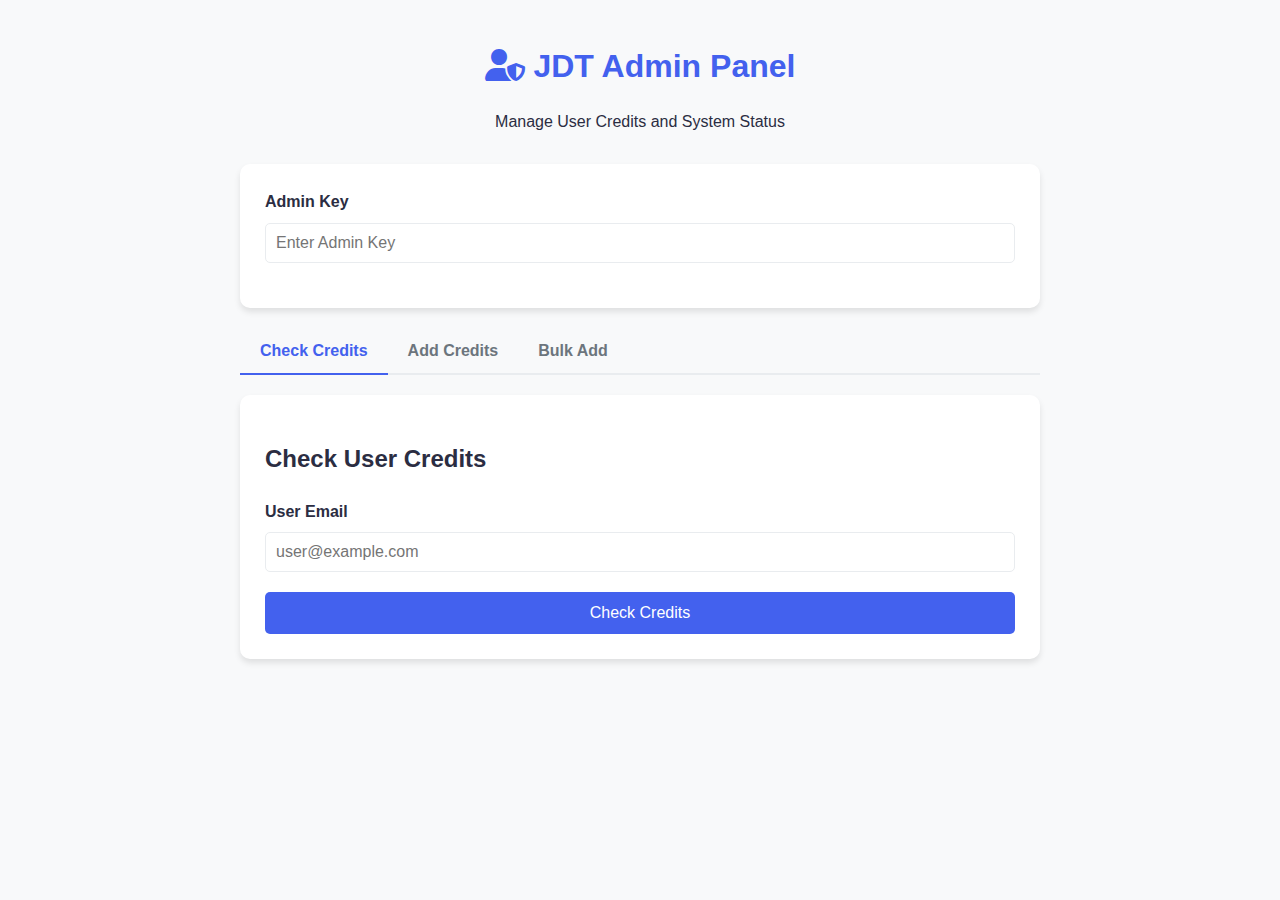
<file: templates/admin.html>
<!DOCTYPE html>
<html lang="en">

<head>
    <meta charset="UTF-8">
    <meta name="viewport" content="width=device-width, initial-scale=1.0">
    <title>JDT Admin Panel</title>
    <link rel="stylesheet" href="https://cdnjs.cloudflare.com/ajax/libs/font-awesome/6.0.0/css/all.min.css">
    <style>
        :root {
            --primary-color: #4361ee;
            --secondary-color: #3f37c9;
            --success-color: #4cc9f0;
            --bg-color: #f8f9fa;
            --card-bg: #ffffff;
            --text-color: #2b2d42;
            --border-color: #e9ecef;
        }

        body {
            font-family: 'Segoe UI', Tahoma, Geneva, Verdana, sans-serif;
            background-color: var(--bg-color);
            color: var(--text-color);
            margin: 0;
            padding: 20px;
            line-height: 1.6;
        }

        .container {
            max-width: 800px;
            margin: 0 auto;
        }

        .header {
            text-align: center;
            margin-bottom: 30px;
        }

        .header h1 {
            color: var(--primary-color);
            margin-bottom: 10px;
        }

        .card {
            background: var(--card-bg);
            border-radius: 10px;
            box-shadow: 0 4px 6px rgba(0, 0, 0, 0.1);
            padding: 25px;
            margin-bottom: 20px;
        }

        .form-group {
            margin-bottom: 20px;
        }

        label {
            display: block;
            margin-bottom: 8px;
            font-weight: 600;
        }

        input[type="text"],
        input[type="email"],
        input[type="number"],
        input[type="password"] {
            width: 100%;
            padding: 10px;
            border: 1px solid var(--border-color);
            border-radius: 5px;
            font-size: 16px;
            box-sizing: border-box;
        }

        button {
            background-color: var(--primary-color);
            color: white;
            border: none;
            padding: 12px 20px;
            border-radius: 5px;
            cursor: pointer;
            font-size: 16px;
            width: 100%;
            transition: background-color 0.3s;
        }

        button:hover {
            background-color: var(--secondary-color);
        }

        .result-box {
            margin-top: 15px;
            padding: 15px;
            border-radius: 5px;
            background-color: #f1f3f5;
            display: none;
            white-space: pre-wrap;
        }

        .result-box.success {
            background-color: #d4edda;
            color: #155724;
            border: 1px solid #c3e6cb;
        }

        .result-box.error {
            background-color: #f8d7da;
            color: #721c24;
            border: 1px solid #f5c6cb;
        }

        .tabs {
            display: flex;
            margin-bottom: 20px;
            border-bottom: 2px solid var(--border-color);
        }

        .tab {
            padding: 10px 20px;
            cursor: pointer;
            font-weight: 600;
            color: #6c757d;
        }

        .tab.active {
            color: var(--primary-color);
            border-bottom: 2px solid var(--primary-color);
            margin-bottom: -2px;
        }

        .tab-content {
            display: none;
        }

        .tab-content.active {
            display: block;
        }
    </style>
</head>

<body>
    <div class="container">
        <div class="header">
            <h1><i class="fas fa-user-shield"></i> JDT Admin Panel</h1>
            <p>Manage User Credits and System Status</p>
        </div>

        <div class="card">
            <div class="form-group">
                <label for="adminKey">Admin Key</label>
                <input type="password" id="adminKey" placeholder="Enter Admin Key" required>
            </div>
        </div>

        <div class="tabs">
            <div class="tab active" onclick="switchTab('check')">Check Credits</div>
            <div class="tab" onclick="switchTab('add')">Add Credits</div>
            <div class="tab" onclick="switchTab('bulk')">Bulk Add</div>
        </div>

        <!-- Check Credits Tab -->
        <div id="check" class="tab-content active">
            <div class="card">
                <h2>Check User Credits</h2>
                <div class="form-group">
                    <label for="checkEmail">User Email</label>
                    <input type="email" id="checkEmail" placeholder="user@example.com">
                </div>
                <button onclick="checkCredits()">Check Credits</button>
                <div id="checkResult" class="result-box"></div>
            </div>
        </div>

        <!-- Add Credits Tab -->
        <div id="add" class="tab-content">
            <div class="card">
                <h2>Add Credits to User</h2>
                <div class="form-group">
                    <label for="addEmail">User Email</label>
                    <input type="email" id="addEmail" placeholder="user@example.com">
                </div>
                <div class="form-group">
                    <label for="addAmount">Amount</label>
                    <input type="number" id="addAmount" placeholder="e.g., 100">
                </div>
                <button onclick="addCredits()">Add Credits</button>
                <div id="addResult" class="result-box"></div>
            </div>
        </div>

        <!-- Bulk Add Tab -->
        <div id="bulk" class="tab-content">
            <div class="card">
                <h2>Add Credits to ALL Users</h2>
                <div class="form-group">
                    <label for="bulkAmount">Amount</label>
                    <input type="number" id="bulkAmount" placeholder="e.g., 50">
                </div>
                <button onclick="bulkAddCredits()" style="background-color: #dc3545;">Add to ALL Users</button>
                <div id="bulkResult" class="result-box"></div>
            </div>
        </div>
    </div>

    <script>
        function switchTab(tabId) {
            document.querySelectorAll('.tab').forEach(t => t.classList.remove('active'));
            document.querySelectorAll('.tab-content').forEach(c => c.classList.remove('active'));

            document.querySelector(`.tab[onclick="switchTab('${tabId}')"]`).classList.add('active');
            document.getElementById(tabId).classList.add('active');
        }

        function getAdminKey() {
            return document.getElementById('adminKey').value.trim();
        }

        function showResult(elementId, data, isError = false) {
            const el = document.getElementById(elementId);
            el.style.display = 'block';
            el.className = 'result-box ' + (isError ? 'error' : 'success');

            if (typeof data === 'object') {
                el.textContent = JSON.stringify(data, null, 2);
            } else {
                el.textContent = data;
            }
        }

        async function checkCredits() {
            const adminKey = getAdminKey();
            const email = document.getElementById('checkEmail').value.trim();

            if (!adminKey || !email) {
                showResult('checkResult', 'Please enter Admin Key and Email', true);
                return;
            }

            try {
                const response = await fetch('/admin/check_credits', {
                    method: 'POST',
                    headers: { 'Content-Type': 'application/json' },
                    body: JSON.stringify({ admin_key: adminKey, email: email })
                });

                const contentType = response.headers.get('content-type');
                if (!contentType || !contentType.includes('application/json')) {
                    const text = await response.text();
                    showResult('checkResult', `Server returned HTML instead of JSON. Status: ${response.status}\n\nThis usually means:\n1. The admin key is incorrect\n2. The endpoint is being redirected\n3. There's a server error\n\nResponse preview: ${text.substring(0, 200)}`, true);
                    return;
                }

                const data = await response.json();
                showResult('checkResult', data, !response.ok);
            } catch (error) {
                showResult('checkResult', `Error: ${error.message}\n\nMake sure:\n1. The server is running\n2. The admin key is correct\n3. The endpoint URL is correct`, true);
            }
        }

        async function addCredits() {
            const adminKey = getAdminKey();
            const email = document.getElementById('addEmail').value.trim();
            const credits = document.getElementById('addAmount').value;

            if (!adminKey || !email || !credits) {
                showResult('addResult', 'Please fill all fields', true);
                return;
            }

            try {
                const response = await fetch('/admin/add_credits', {
                    method: 'POST',
                    headers: { 'Content-Type': 'application/json' },
                    body: JSON.stringify({
                        admin_key: adminKey,
                        email: email,
                        credits: parseInt(credits)
                    })
                });

                const contentType = response.headers.get('content-type');
                if (!contentType || !contentType.includes('application/json')) {
                    const text = await response.text();
                    showResult('addResult', `Server returned HTML instead of JSON. Status: ${response.status}\n\nResponse preview: ${text.substring(0, 200)}`, true);
                    return;
                }

                const data = await response.json();
                showResult('addResult', data, !response.ok);
            } catch (error) {
                showResult('addResult', `Error: ${error.message}`, true);
            }
        }

        async function bulkAddCredits() {
            const adminKey = getAdminKey();
            const credits = document.getElementById('bulkAmount').value;

            if (!adminKey || !credits) {
                showResult('bulkResult', 'Please enter Admin Key and Amount', true);
                return;
            }

            if (!confirm(`Are you sure you want to add ${credits} credits to ALL users?`)) {
                return;
            }

            try {
                const response = await fetch('/admin/add_credits', {
                    method: 'POST',
                    headers: { 'Content-Type': 'application/json' },
                    body: JSON.stringify({
                        admin_key: adminKey,
                        add_to_all: true,
                        credits: parseInt(credits)
                    })
                });

                const contentType = response.headers.get('content-type');
                if (!contentType || !contentType.includes('application/json')) {
                    const text = await response.text();
                    showResult('bulkResult', `Server returned HTML instead of JSON. Status: ${response.status}\n\nResponse preview: ${text.substring(0, 200)}`, true);
                    return;
                }

                const data = await response.json();
                showResult('bulkResult', data, !response.ok);
            } catch (error) {
                showResult('bulkResult', `Error: ${error.message}`, true);
            }
        }
    </script>
</body>

</html>
</file>
